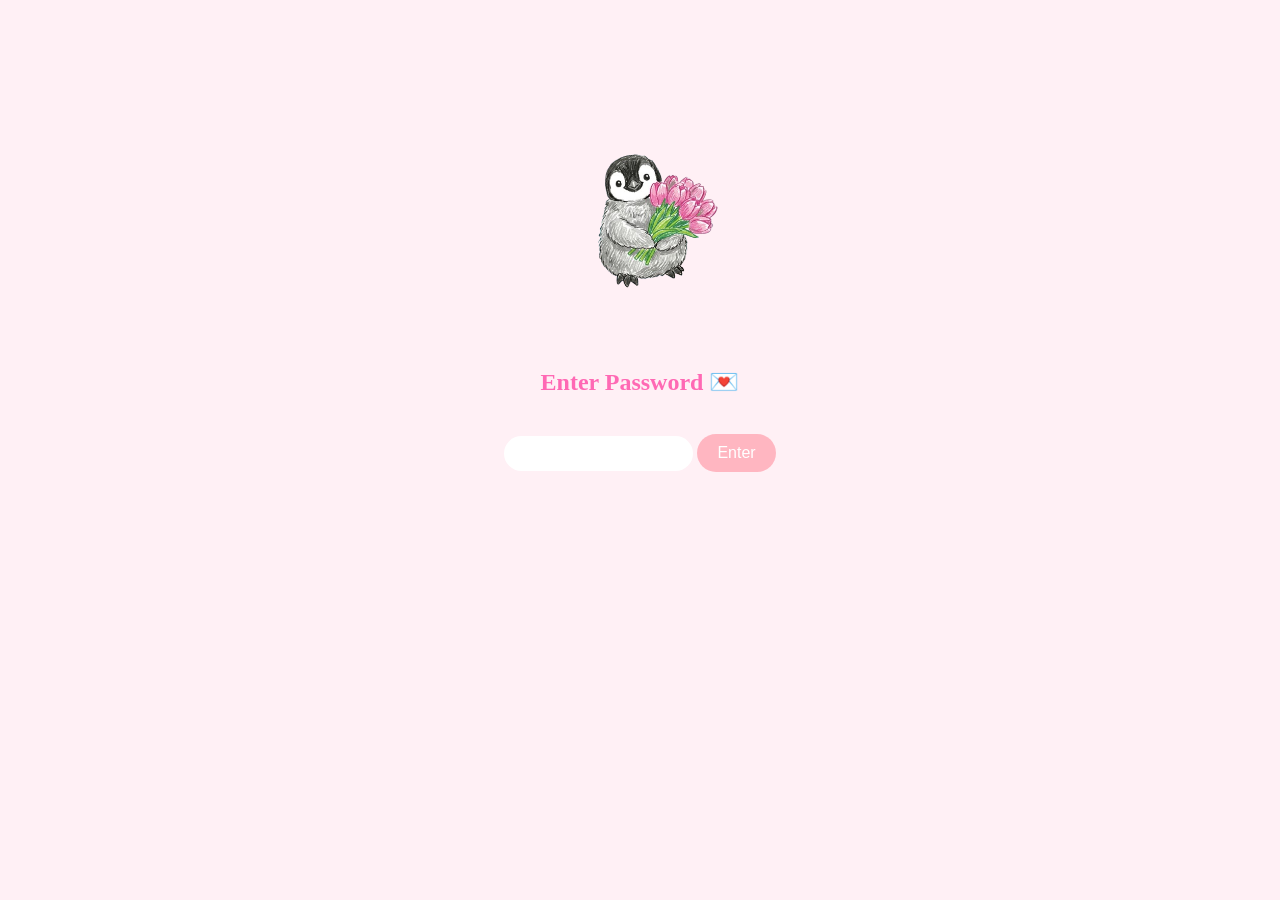
<file: index.html>
<!DOCTYPE html>
<html lang="en">
<head>
<meta charset="UTF-8">
<meta name="viewport" content="width=device-width, initial-scale=1.0">
<title>Happy Birthday 💖</title>
<link rel="stylesheet" href="style.css">
</head>
<body>

<!-- 🎥 Background Video -->
<video autoplay muted loop id="bg-video">
  <source src="assets/bg.mp4" type="video/mp4">
</video>

<!-- 🎵 Music -->
<audio id="music" autoplay loop>
  <source src="assets/music.mp3" type="audio/mp3">
</audio>

<!-- 🔐 PAGE 1 -->
<div id="page1" class="page active">
  <img src="assets/penguin.png" class="penguin">
  <h2>Enter Password 💌</h2>
  <input type="password" id="password">
  <button onclick="checkPassword()">Enter</button>
</div>

<!-- 🎂 PAGE 2 -->
<div id="page2" class="page">
  <img src="assets/penguin.png" class="penguin small">
  <div class="cake-area">
    <img src="assets/cake.png" id="cake">
    <div class="flame" id="flame"></div>
  </div>
  <button onclick="blowCandles()">Blow 🎂</button>
</div>

<!-- 🎉 PAGE 3 -->
<div id="page3" class="page">
  <h1 class="wish">Happy Birthday Princess 💖✨</h1>
</div>

<!-- 🎁 PAGE 4 -->
<div id="page4" class="page">
  <button onclick="openPage('pages/camera.html')">📸</button>
  <button onclick="openPage('pages/letter.html')">💌</button>
  <button onclick="openPage('pages/video.html')">⭐</button>
</div>

<script src="script.js"></script>
</body>
  </html>
</file>
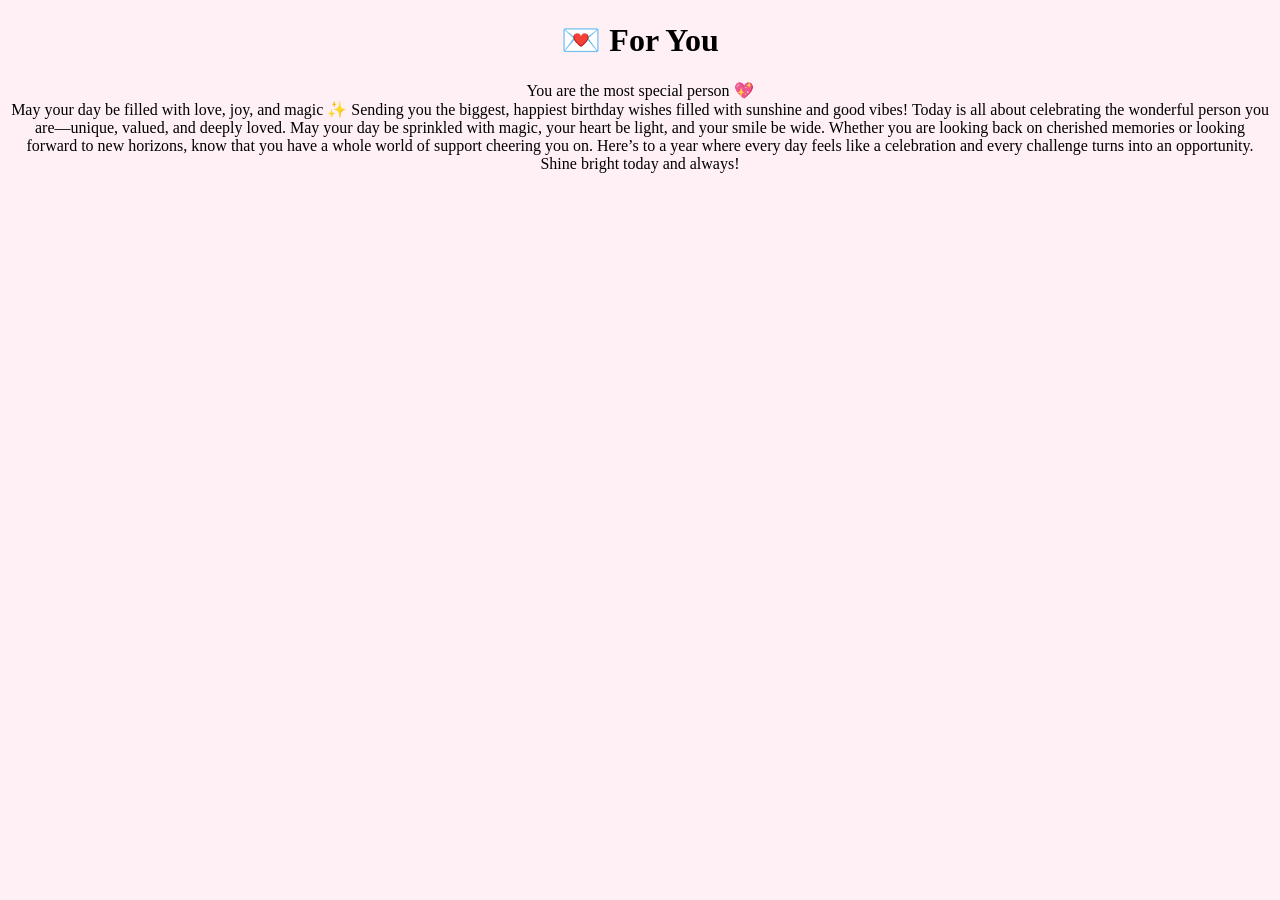
<file: pages/letter.html>
<!DOCTYPE html>
<html>
<body style="background:#fff0f5;text-align:center">

<h1>💌 For You</h1>
<p>
You are the most special person 💖<br>
May your day be filled with love, joy, and magic ✨

  Sending you the biggest, happiest birthday wishes filled with sunshine and good vibes! Today is all about celebrating the wonderful person you are—unique, valued, and deeply loved. May your day be sprinkled with magic, your heart be light, and your smile be wide. Whether you are looking back on cherished memories or looking forward to new horizons, know that you have a whole world of support cheering you on. Here’s to a year where every day feels like a celebration and every challenge turns into an opportunity. Shine bright today and always!
</p>

</body>
</html>
</file>
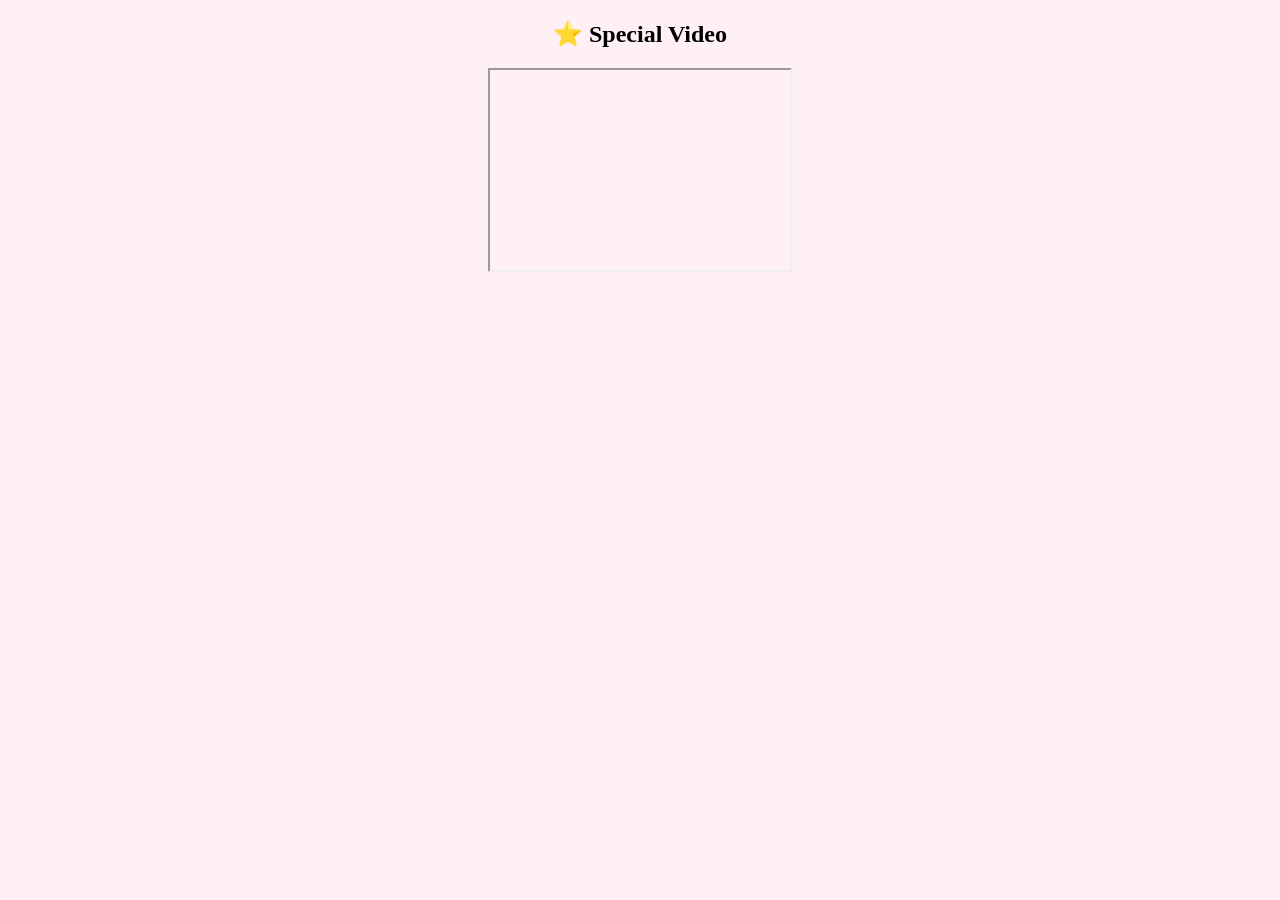
<file: pages/video.html>
<!DOCTYPE html>
<html>
<body style="text-align:center;background:#fff0f5">

<h2>⭐ Special Video</h2>

<iframe width="300" height="200"
src="https://youtube.com/shorts/E9984SkT0L0?si=eadiT370xdPy_qWb"></iframe>

</body>
</html>
</file>
<file: style.css>
body {
  margin: 0;
  font-family: 'Segoe UI';
  overflow: hidden;
  background: #fff0f5;
}

/* 🎥 Video */
#bg-video {
  position: fixed;
  width: 100%;
  height: 100%;
  object-fit: cover;
  z-index: -1;
  opacity: 0.4;
}

/* Pages */
.page {
  display: none;
  height: 100vh;
  text-align: center;
  color: #ff69b4;
}

.page.active {
  display: block;
}

/* Penguin */
.penguin {
  width: 220px;
  margin-top: 50px;
}

.small {
  width: 150px;
}

/* Inputs */
input {
  padding: 10px;
  border-radius: 20px;
  border: none;
  margin-top: 20px;
}

button {
  margin-top: 15px;
  padding: 10px 20px;
  border-radius: 20px;
  border: none;
  background: #ffb6c1;
  color: white;
  font-size: 16px;
}

/* Cake */
.cake-area {
  position: relative;
}

#cake {
  width: 200px;
}

/* 🔥 Flame animation */
.flame {
  width: 10px;
  height: 20px;
  background: orange;
  border-radius: 50%;
  position: absolute;
  top: 40px;
  left: 50%;
  animation: flicker 0.2s infinite;
}

@keyframes flicker {
  0% { transform: scale(1); }
  50% { transform: scale(1.2); }
}

/* 🎉 Wish Animation */
.wish {
  margin-top: 40%;
  font-size: 2.5em;
  animation: pop 2s ease;
}

@keyframes pop {
  from { transform: scale(0); }
  to { transform: scale(1); }
}
</file>
